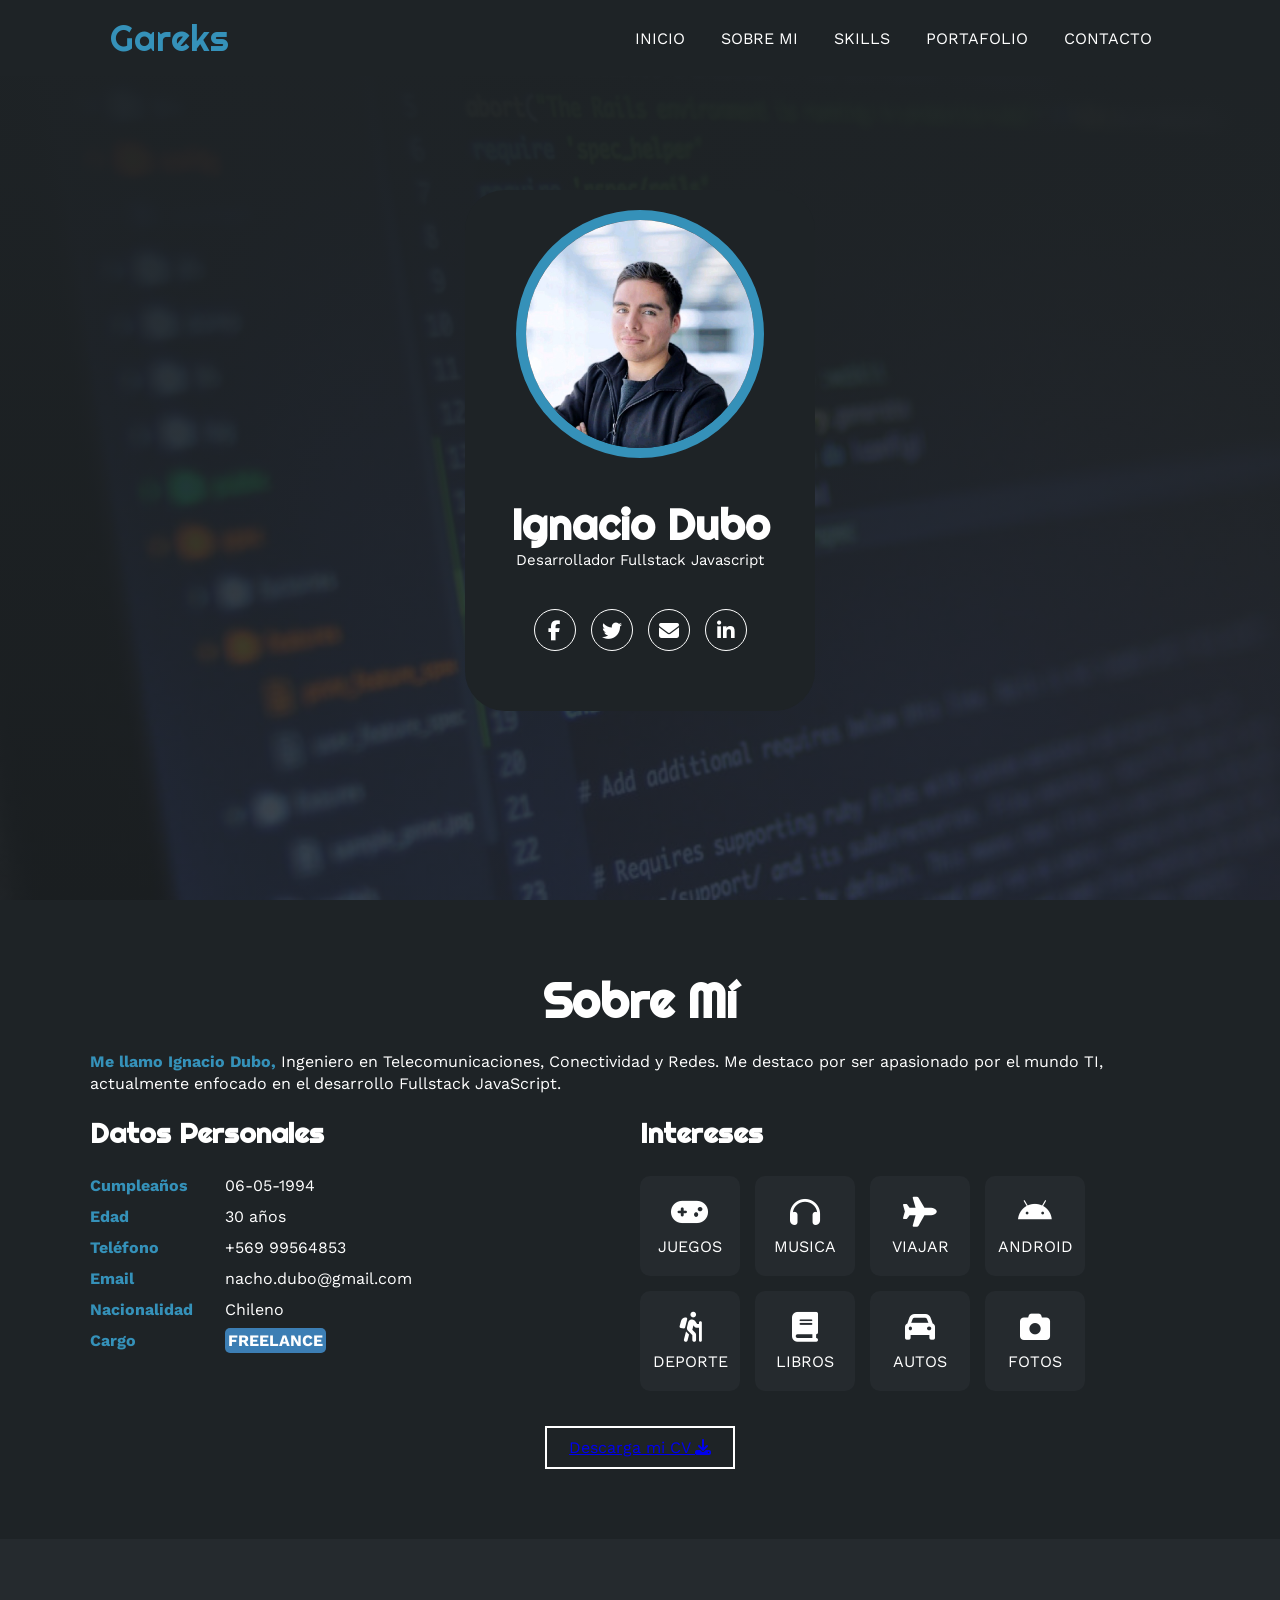
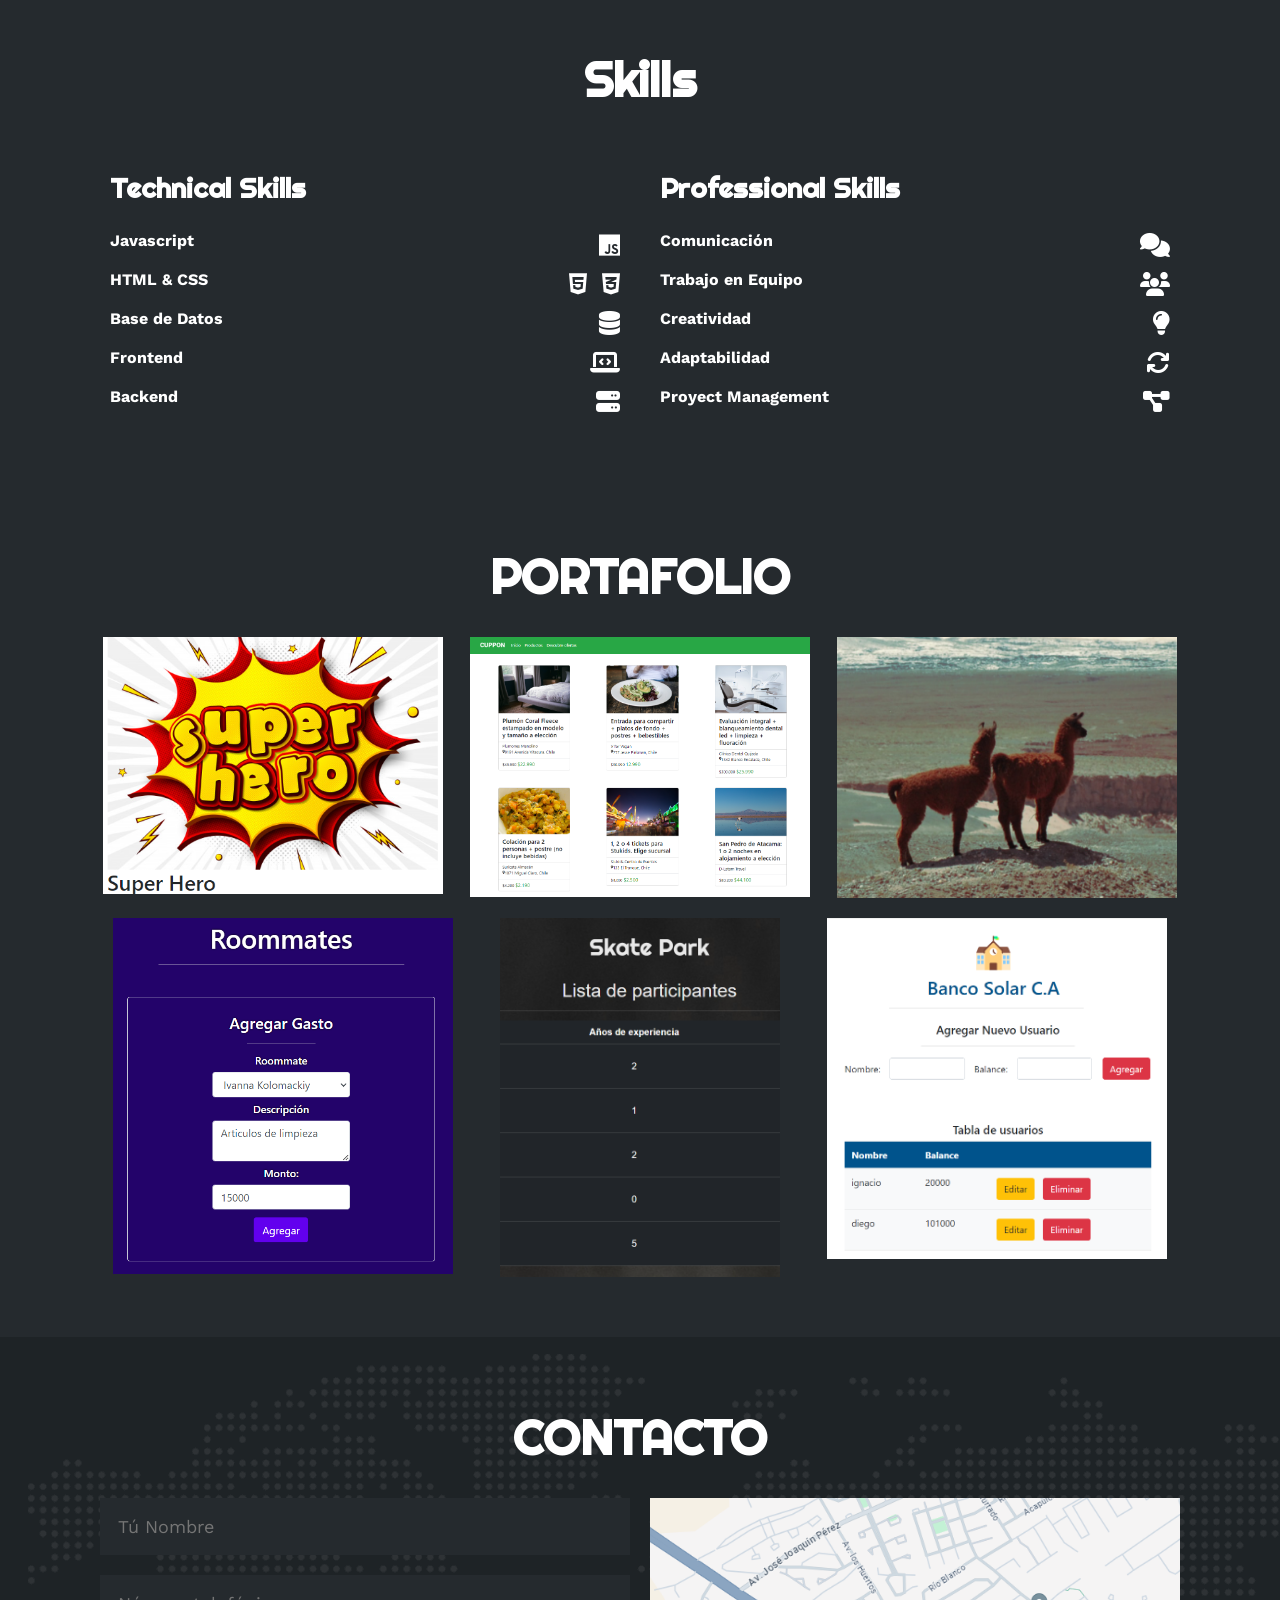
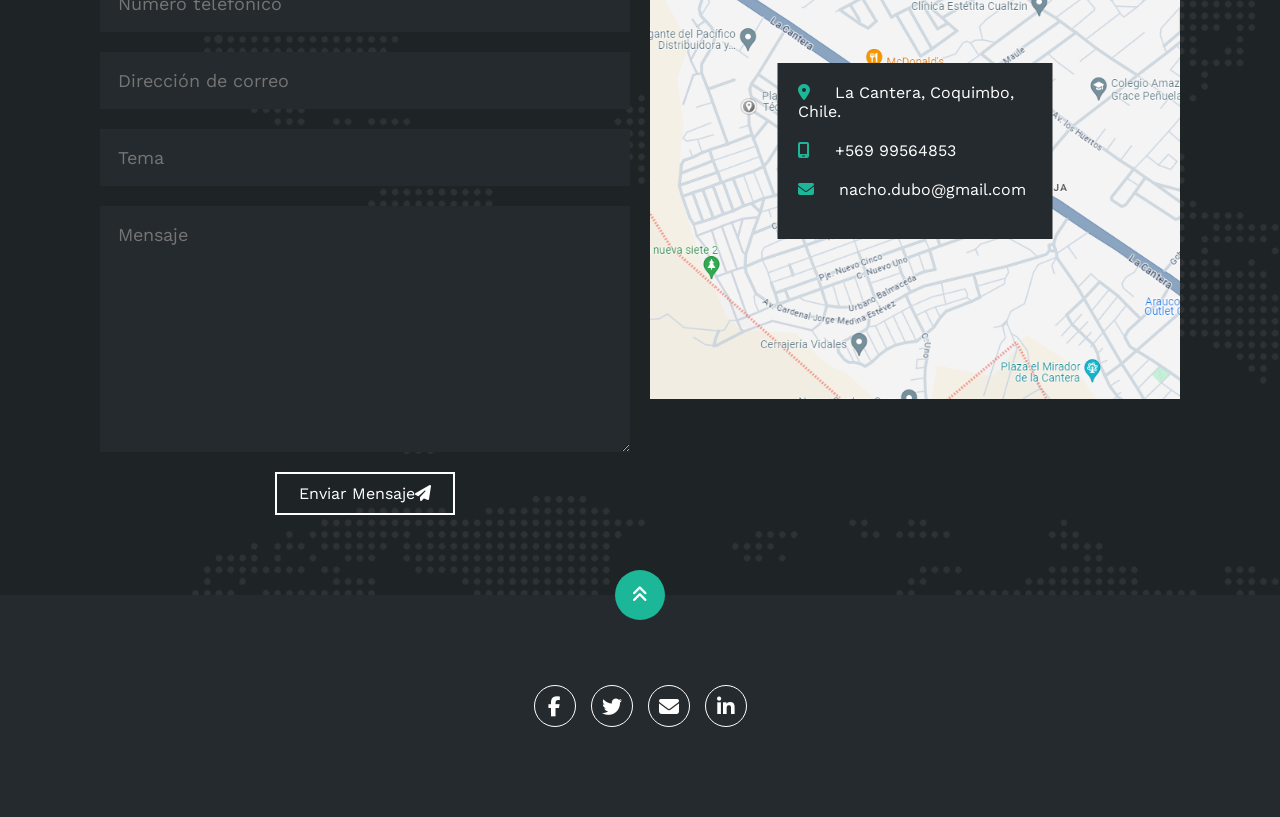
<file: index.html>
<!DOCTYPE html>
<html lang="es">
<head>
    <meta charset="UTF-8">
    <meta http-equiv="X-UA-Compatible" content="IE=edge">
    <meta name="viewport" content="width=device-width, initial-scale=1.0">
    <link rel="stylesheet" href="https://cdnjs.cloudflare.com/ajax/libs/font-awesome/6.1.2/css/all.min.css" integrity="sha512-1sCRPdkRXhBV2PBLUdRb4tMg1w2YPf37qatUFeS7zlBy7jJI8Lf4VHwWfZZfpXtYSLy85pkm9GaYVYMfw5BC1A==" crossorigin="anonymous" referrerpolicy="no-referrer" />
    <title>Portfolio</title>
    <link rel="stylesheet" href="./assets/css/estilo.css">
</head>
<body>
    <!-- MENU ENCABEZADO -->
    <div class="contenedor-header">
        <header>
            <div class="logo">
                <a href="#">Gareks</a>
            </div>
            <nav id="nav">
                <ul>
                    <li><a href="#inicio" onclick="seleccionar()">INICIO</a></li>
                    <li><a href="#sobremi" onclick="seleccionar()">SOBRE MI</a></li>
                    <li><a href="#skills" onclick="seleccionar()">SKILLS</a></li>
                    <li><a href="#portfolio" onclick="seleccionar()">PORTAFOLIO</a></li>
                    <li><a href="#contacto" onclick="seleccionar()">CONTACTO</a></li>
                </ul>
            </nav>
            <div class="nav-responsive" onclick="mostrarOcultarMenu()">
                <i class="fa-solid fa-bars"></i>
            </div>
        </header>
    </div>

    <!-- SECCION INICIO -->
    <section id="inicio" class="inicio">
        <div class="contenido-banner">
            <div class="contenedor-img">
                <img src="./assets/img/hero.jpg" alt="">
            </div>
            <h1>Ignacio Dubo</h1>
            <h2>Desarrollador Fullstack Javascript</h2>
            <div class="redes">
                <a href="https://www.facebook.com/dubo.las" target="_blank"><i class="fa-brands fa-facebook-f"></i></a>
                <a href="https://www.twitter.com/" target="_blank"><i class="fa-brands fa-twitter"></i></a>
                <a href="mailto:nacho.dubo@gmail.com" target="_blank"><i class="fa-solid fa-envelope"></i></a>
                <a href="https://www.linkedin.com/in/ignacio-dubo-rojas-509a091b9/" target="_blank"><i class="fa-brands fa-linkedin-in"></i></a>
            </div>
        </div>
    </section>

    <!-- SECCION SOBRE MI -->
    <section id="sobremi" class="sobremi">
        <div class="contenido-seccion">
            <h2>Sobre Mí</h2>
            <p><span>Me llamo Ignacio Dubo, </span> Ingeniero en Telecomunicaciones, Conectividad y Redes. Me destaco por ser apasionado por el mundo TI, actualmente enfocado en el desarrollo Fullstack JavaScript.</p>

            <div class="fila">
                <!-- datos personales -->
                <div class="col">
                    <h3>Datos Personales</h3>
                    <ul>
                        <li>
                            <strong>Cumpleaños</strong>
                            06-05-1994
                        </li>
                        <li>
                            <strong>Edad</strong>
                          30 años
                        </li>
                        <li>
                            <strong>Teléfono</strong>
                            +569 99564853
                        </li>
                        <li>
                            <strong>Email</strong>
                           nacho.dubo@gmail.com
                        </li>
                        <li>
                            <strong>Nacionalidad</strong>
                           Chileno
                        </li>
                        <li>
                            <strong>Cargo</strong>
                            <span>FREELANCE</span>
                        </li>
                    </ul>
                </div>

                <!-- intereses -->
                <div class="col">
                    <h3>Intereses</h3>
                    <div class="contenedor-intereses">
                        <div class="interes">
                            <i class="fa-solid fa-gamepad"></i>
                            <span>JUEGOS</span>
                        </div>
                        <div class="interes">
                            <i class="fa-solid fa-headphones"></i>
                            <span>MUSICA</span>
                        </div>
                        <div class="interes">
                            <i class="fa-solid fa-plane"></i>
                            <span>VIAJAR</span>
                        </div>
                        <div class="interes">
                            <i class="fa-brands fa-android"></i>
                            <span>ANDROID</span>
                        </div>
                        <div class="interes">
                            <i class="fa-solid fa-person-hiking"></i>
                            <span>DEPORTE</span>
                        </div>
                        <div class="interes">
                            <i class="fa-solid fa-book"></i>
                            <span>LIBROS</span>
                        </div>
                        <div class="interes">
                            <i class="fa-solid fa-car"></i>
                            <span>AUTOS</span>
                        </div>
                        <div class="interes">
                            <i class="fa-solid fa-camera"></i>
                            <span>FOTOS</span>
                        </div>
                        
                    </div>
                </div>
            </div>
                <button>
                    <a href="https://drive.google.com/file/d/1N97vgLQoYmoo23ti8W3ZFRuI-cPTUf7i/view?usp=sharing">
                    Descarga mi CV <i class="fa-solid fa-download"></i>
                    <span class="overlay"></span></a>
                </button>
        </div>
    </section>

    <!-- SECCION SKILLS -->
    <section class="skills" id="skills">
        <div class="contenido-seccion">
            <h2>Skills</h2>
            <div class="fila">
                <!-- Technical Skill -->
                <div class="col">
                    <h3>Technical Skills</h3>
                    <div class="skill">
                        <span>Javascript</span>
                        <div class="icon-skill">
                            <i class="fa-brands fa-js"></i>
                        </div>
                    </div>
                    <div class="skill">
                        <span>HTML & CSS</span>
                        <div class="icon-skill">
                            <i class="fa-brands fa-html5"></i>
                            <i class="fa-brands fa-css3-alt"></i>
                        </div>
                    </div>
                    <div class="skill">
                        <span>Base de Datos</span>
                        <div class="icon-skill">
                            <i class="fa-solid fa-database"></i>
                        </div>
                    </div>
                    <div class="skill">
                        <span>Frontend</span>
                        <div class="icon-skill">
                            <i class="fa-solid fa-laptop-code"></i>
                        </div>
                    </div>
                    <div class="skill">
                        <span>Backend</span>
                        <div class="icon-skill">
                            <i class="fa-solid fa-server"></i>
                        </div>
                    </div>
                </div>
                <!-- Professional Skills -->
                <div class="col">
                    <h3>Professional Skills</h3>
                    <div class="skill">
                        <span>Comunicación</span>
                        <div class="icon-skill">
                            <i class="fa-solid fa-comments"></i>
                        </div>
                    </div>
                    <div class="skill">
                        <span>Trabajo en Equipo</span>
                        <div class="icon-skill">
                            <i class="fa-solid fa-users"></i>
                        </div>
                    </div>
                    <div class="skill">
                        <span>Creatividad</span>
                        <div class="icon-skill">
                            <i class="fa-solid fa-lightbulb"></i>
                        </div>
                    </div>
                    <div class="skill">
                        <span>Adaptabilidad</span>
                        <div class="icon-skill">
                            <i class="fa-solid fa-arrows-rotate"></i>
                        </div>
                    </div>
                    <div class="skill">
                        <span>Proyect Management</span>
                        <div class="icon-skill">
                            <i class="fa-solid fa-project-diagram"></i>
                        </div>
                    </div>
                </div>
            </div>
        </div>
    </section>

   
    <!-- SECCION PORTFOLIO -->
<section id="portfolio" class="portfolio">
    
    <div class="contenido-seccion">
        <h2>PORTAFOLIO</h2>
        <div class="galeria">
            <div class="proyecto">
                <a href="https://garekss.github.io/superheroes/" target="_blank">
                    <img src="assets/img/superhero.png" alt="">
                    <div class="overlay">
                        <h3>Proyecto</h3>
                        <p>SuperHero</p>
                    </div>
                </a>
            </div>
            <div class="proyecto">
                <a href="https://garekss.github.io/cuppon/" target="_blank">
                    <img src="./assets/img/cuppon.png" alt="">
                    <div class="overlay">
                        <h3>Proyecto</h3>
                        <p>Cuppon</p>
                    </div>
                </a>
            </div>
            <div class="proyecto">
                <a href="https://garekss.github.io/Viajes_chile/" target="_blank">
                    <img src="./assets/img/viajes2.png" alt="">
                    <div class="overlay">
                        <h3>Proyecto</h3>
                        <p>Viajes Chile</p>
                    </div>
                </a>
            </div>
            <div class="proyecto">
                <a href="https://github.com/garekss/desafio_roommates" target="_blank">
                    <img src="./assets/img/roommates.png" alt="">
                    <div class="overlay">
                        <h3>Proyecto</h3>
                        <p>Roommates</p>
                    </div>
                </a>
            </div>
            <div class="proyecto">
                <a href="https://github.com/garekss/desafio_skatepark" target="_blank">
                    <img src="./assets/img/Captura de pantalla 2024-07-05 172334.png" alt="">
                    <div class="overlay">
                        <h3>Proyecto</h3>
                        <p>Skate Park</p>
                    </div>
                </a>
            </div>
            <div class="proyecto">
                <a href="https://github.com/garekss/desafio_bancosolar" target="_blank">
                    <img src="./assets/img/bancosolar.png" alt="">
                    <div class="overlay">
                        <h3>Proyecto</h3>
                        <p>Banco Solar</p>
                    </div>
                </a>
            </div>
        </div>
    </div>
</section>

    <!-- SECCION CONTACTO -->
    <section id="contacto" class="contacto">
        <div class="contenido-seccion">
            <h2>CONTACTO</h2>
            <div class="fila">
                <!-- Formulario -->
                <div class="col">
                    <form action="https://formspree.io/f/xwpekaey" method="POST">
                        <input type="text" name="name" placeholder="Tú Nombre" required>
                        <input type="text" name="phone" placeholder="Número telefónico" required>
                        <input type="email" name="email" placeholder="Dirección de correo" required>
                        <input type="text" name="subject" placeholder="Tema" required>
                        <textarea name="message" cols="30" rows="10" placeholder="Mensaje" required></textarea>
                        <button type="submit">
                            Enviar Mensaje<i class="fa-solid fa-paper-plane"></i>
                            <span class="overlay"></span>
                        </button>
                    </form>
                </div>
                <!-- Mapa -->
                <div class="col">
                    <img src="./assets/img/ubicacion.png" alt="">
                    <div class="info">
                        <ul>
                            <li>
                                <i class="fa-solid fa-location-dot"></i>
                                La Cantera, Coquimbo, Chile.
                            </li>
                            <li>
                                <i class="fa-solid fa-mobile-screen"></i>
                                +569 99564853
                            </li>
                            <li>
                                <i class="fa-solid fa-envelope"></i>
                                nacho.dubo@gmail.com
                            </li>
                        </ul>
                    </div>
                </div>
            </div>
        </div>
    </section>

    <!-- footer -->
    <footer>
        <a href="#inicio" class="arriba">
            <i class="fa-solid fa-angles-up"></i>
        </a>
        <div class="redes">
            <a href="https://www.facebook.com/dubo.las" target="_blank"><i class="fa-brands fa-facebook-f"></i></a>
            <a href="https://www.twitter.com/" target="_blank"><i class="fa-brands fa-twitter"></i></a>
            <a href="mailto:nacho.dubo@gmail.com" target="_blank"><i class="fa-solid fa-envelope"></i></a>
            <a href="https://www.linkedin.com/in/ignacio-dubo-rojas-509a091b9/" target="_blank"><i class="fa-brands fa-linkedin-in"></i></a>
        </div>
    </footer>

    <script src="./assets/js/script.js"></script>
</body>
</html>
</file>
<file: assets/css/estilo.css>
@import url('https://fonts.googleapis.com/css2?family=Righteous&family=Work+Sans:wght@100;300;400;600;800&display=swap');
*{
    box-sizing: border-box;
    font-family: 'Work Sans';
    margin: 0;
    padding: 0;
}
html{
    /* me permite deslizar cuando hago clic en los links del menu */
    scroll-behavior: smooth;
}
/* MENU */
.contenedor-header{
    background: #1e2326;
    position: fixed;
    width: 100%;
    top: 0;
    left: 0;
    z-index: 99;
}
.contenedor-header header{
    max-width: 1100px;
    margin: auto;
    display: flex;
    justify-content: space-between;
    align-items: center;
    padding: 15px 20px;
}
.contenedor-header header .logo a{
    font-family: 'Righteous';
    font-size: 36px;
    color: #3591b9;
    text-decoration: none;
}
.contenedor-header header ul{
    display: flex;
    list-style: none;
}
.contenedor-header header nav ul li a{
    text-align: none;
    color: #fff;
    margin: 0 15px;
    padding: 3px;
    transition: .5s;
    text-decoration: none;
}
.contenedor-header header nav ul li a:hover{
    color: #3591b9;
}


.nav-responsive{
    background-color: #3591b9;
    color:#fff;
    padding: 5px 10px;
    border-radius: 5px;
    cursor: pointer;
    display: none;
}
/* SECCION I N I C I O */
.inicio{
    background: linear-gradient(to top, rgba(30,35,38,.8), rgba(30,35,38,1)),
    url(../img/lenguaje.jpg);
    background-size: cover;
    height: 100vh;
    color: #fff;
    display: flex;
    align-items: center;
}
.inicio .contenido-banner{
    padding: 20px;
    background-color: #1e2326;
    max-width: 350px;
    margin: auto;
    text-align: center;
    border-radius: 40px;
}
.inicio .contenido-banner img{
    margin-top: 40px;
    border: 10px solid #3591b9;
    display: block;
    width: 80%;
    margin: auto;
    border-radius: 100%;
}
.inicio .contenido-banner h1{
    margin-top: 40px;
    font-size: 42px;
    font-family: 'Righteous';
}
.inicio .contenido-banner h2{
    font-size: 15px;
    font-weight: normal;
}
.inicio .contenido-banner .redes a{
    color: #fff;
    display: inline-block;
    text-decoration: none;
    border: 1px solid #fff;
    border-radius: 100%;
    width: 42px;
    height: 42px;
    line-height: 42px;
    margin: 40px 5px;
    font-size: 20px;
    transition: .3s;
}
.inicio .contenido-banner .redes a:hover{
    background-color: #3591b9;
}
.sobremi{
    background-color: #1e2326;
    color: #fff;
    padding: 50px 20px;
}
.sobremi .contenido-seccion{
    max-width: 1100px;
    margin: auto;
}
.sobremi h2{
    font-size: 48px;
    font-family: 'Righteous';
    text-align: center;
    padding: 20px 0;

}
.sobremi .contenido-seccion p{
    font: 18px;
    line-height: 22px;
    margin-bottom: 20px;
}
.sobremi .contenido-seccion p span{
    color: #3591b9;
    font-weight: bold;
}
.sobremi .fila{
    display: flex;
}
.sobremi .fila .col
{
    width: 50%;
}
.sobremi .fila .col h3{
    font-size: 28px;
    font-family: 'Righteous';
    margin-bottom: 25px;
}
.sobremi .fila .col ul{
    list-style: none;
}
.sobremi .fila .col ul li{
    margin: 12px 0;
}
.sobremi .fila .col ul li strong{
    display: inline-block;
    color: #3591b9;
    width: 130px;
}
.sobremi .fila .col ul li span{
    background-color: #3c7eb4;
    padding: 3px;
    font-weight: bold;
    border-radius: 5px;
}
.sobremi .fila .col .contenedor-intereses{
    display: flex;
    flex-wrap: wrap;
}
.sobremi .fila .col .contenedor-intereses .interes{
    width: 100px;
    height: 100px;
    background-color: #252A2E;
    border-radius: 10px;
    margin: 0 15px 15px 0;
    display: flex;
    flex-direction: column;
    align-items: center;
    justify-content: center;
    transition: .3s;
}.sobremi .fila .col .contenedor-intereses .interes:hover{
    background-color: #3c7eb4;
}
.sobremi .fila .col .contenedor-intereses .interes i{
    font-size: 30px;
    margin-bottom: 10px;
}
.sobremi button{
    cursor: pointer;
    background-color: transparent;
    border: 2px solid #fff;
    width: fit-content;
    display: block;
    margin: 20px auto;
    padding: 10px 22px;
    font-size: 16px;
    color: #fff;
    position: relative;
    z-index: 10;
}
.sobremi button .overlay{
    position: absolute;
    top: 0;
    left: 0;
    width: 0;
    height: 100%;
    background-color: #252A2E;
    z-index: -1;
    transition: 1s;
}
.sobremi button:hover .overlay{
    width: 100%;
}
/* SECCION S K I L L S */
.skills{
    background-color: #252A2E;
    color: #fff;
    padding: 50px 20px;
}
.skills .contenido-seccion{
    max-width: 1100px;
    margin: auto;
}
.skills h2{
    font-size: 48px;
    font-family: 'Righteous';
    text-align: center;
    padding: 60px 0;

}
.skills .fila{
    display: flex;
}
.skills .fila .col{
    width: 50%;
    padding: 0 20px;
}
.skills .fila .col h3{
    font-size: 28px;
    font-family: 'Righteous';
    margin-bottom: 25px;
}
.skills .skill > span{
    font-weight: bold;
    display: block;
    margin-bottom: 10px;
}
.skill {
    display: flex;
    justify-content: space-between;
    align-items: center;
    margin-bottom: 10px;
}

.icon-skill i {
    font-size: 24px;
    margin-left: 10px;
}

/* Estas clases se agregaran dinamicamente mediante javascript */
.skills .skill .javascript{
    width: 0%;
    animation: 2s javascript forwards;
}
@keyframes javascript {
    0%{width: 0%;}
    100%{width: 75%;}
}

.skills .skill .htmlcss{
    width: 0%;
    animation: 2s htmlcss forwards;
}
@keyframes htmlcss {
    0%{width: 0%;}
    100%{width: 89%;}
}

.skills .skill .photoshop{
    width: 0%;
    animation: 2s photoshop forwards;
}
@keyframes photoshop {
    0%{width: 0%;}
    100%{width: 95%;}
}

.skills .skill .wordpress{
    width: 0%;
    animation: 2s wordpress forwards;
}
@keyframes wordpress {
    0%{width: 0%;}
    100%{width: 81%;}
}

.skills .skill .drupal{
    width: 0%;
    animation: 2s drupal forwards;
}
@keyframes drupal {
    0%{width: 0%;}
    100%{width: 55%;}
}

.skills .skill .comunicacion{
    width: 0%;
    animation: 2s comunicacion forwards;
}
@keyframes comunicacion {
    0%{width: 0%;}
    100%{width: 80%;}
}

.skills .skill .trabajo{
    width: 0%;
    animation: 2s trabajo forwards;
}
@keyframes trabajo {
    0%{width: 0%;}
    100%{width: 70%;}
}

.skills .skill .creatividad{
    width: 0%;
    animation: 2s creatividad forwards;
}
@keyframes creatividad {
    0%{width: 0%;}
    100%{width: 99%;}
}

.skills .skill .dedicacion{
    width: 0%;
    animation: 2s dedicacion forwards;
}
@keyframes dedicacion {
    0%{width: 0%;}
    100%{width: 65%;}
}

.skills .skill .proyect{
    width: 0%;
    animation: 2s proyect forwards;
}
@keyframes proyect {
    0%{width: 0%;}
    100%{width: 94%;}
}

/* SECCION PORTAFOLIO */
.portfolio{
    background-color: #252A2E;
    color: #fff;
    padding: 50px 20px;
}
.portfolio .contenido-seccion{
    max-width: 1100px;
    margin: auto;
}
.portfolio h2{
    font-size: 48px;
    font-family: 'Righteous';
    text-align: center;
    padding: 20px 0;
}
.portfolio .galeria{
    display: flex;
    flex-wrap: wrap;
    justify-content: space-around;
}
.portfolio .galeria .proyecto{
    position: relative;
    max-width: 340px;
    height: fit-content;
    margin: 10px;
    cursor: pointer;
}
.portfolio .galeria .proyecto img{
    width: 100%;
    display: block;
}
.portfolio .galeria .proyecto .overlay{
    position: absolute;
    top: 0;
    width: 100%;
    height: 100%;
    text-align: center;
    background: linear-gradient(rgba(19, 170, 240, 0.8), rgba(19, 170, 207, 0.8));
    display: flex;
    flex-direction: column;
    justify-content: center;
    transition: 1s;
    font-size: 18px;
    letter-spacing: 3px;
    opacity: 0;
}
.portfolio .galeria .proyecto .overlay h3{
    margin-bottom: 20px;
    transition: 1s;
}
.portfolio .galeria .proyecto .overlay:hover{
    opacity: 1;
}
.portfolio .galeria .proyecto .overlay:hover h3{
    margin-bottom: 0px;
}
/* SECCION CONTACTO */
.contacto{
    background-image: url(../img/contacto.png);
    background-color: #1e2326;
    color: #fff;
    padding: 50px 0;
}
.contacto .contenido-seccion{
    max-width: 1100px;
    margin: auto;
}
.contacto h2{
    font-size: 48px;
    font-family: 'Righteous';
    text-align: center;
    padding: 20px 0;
}
.contacto .fila{
    display: flex;
}
.contacto .col{
    width: 50%;
    padding: 10px;
    position: relative;
}
.contacto .col input, .contacto .col textarea{
    display: block;
    width: 100%;
    padding: 18px;
    border: none;
    margin-bottom: 20px;
    background-color: #252A2E;
    color: #fff;
    font-size: 18px;
}
.contacto button{
    cursor: pointer;
    background-color: transparent;
    border: 2px solid #fff;
    width: fit-content;
    display: block;
    margin: 20px auto;
    padding: 10px 22px;
    font-size: 16px;
    color: #fff;
    position: relative;
    z-index: 10;
}
.contacto button .overlay{
    position: absolute;
    top: 0;
    left: 0;
    width: 0;
    height: 100%;
    background-color: #0a1e27;
    z-index: -1;
    transition: 1s;
}
.contacto button:hover .overlay{
    width: 100%;
}
.contacto .col img{
    width: 100%;
}
.contacto .col .info {
    position: absolute;
    top: 40%;
    background-color: #252A2E;
    padding: 20px;
    max-width: 350px; 
    left: 50%;
    transform: translate(-50%, -50%);
}
.contacto .col .info ul{
    list-style: none;
}
.contacto .col .info ul li{
    margin-bottom: 20px;
}
.contacto .col .info ul li i{
    color: #1CB698;
    display: inline-block;
    margin-right: 20px;
}
footer{
    background-color: #252A2E;
    color: #fff;
    padding: 50px 0 30px 0;
    text-align: center;
    position: relative;
    width: 100%;
}
footer .redes{
    margin-bottom: 20px;
}
footer .redes a{
    color: #fff;
    display: inline-block;
    text-decoration: none;
    border: 1px solid #fff;
    border-radius: 100%;
    width: 42px;
    height: 42px;
    line-height: 42px;
    margin: 40px 5px;
    font-size: 20px;
    transition: .3s;
}
footer .arriba{
    display: block;
    width: 50px;
    height: 50px;
    background-color: #1CB698;
    color: #fff;
    position: absolute;
    left: 50%;
    transform: translateX(-50%);
    top: -25px;
    border-radius: 50%;
    line-height: 50px;
    font-size: 18px;
}
/* SECCION RESPONSIVE */
@media screen and (max-width:980px){
    nav{
        display: none;
    }
    .nav-responsive{
        display: block;
    }
    nav.responsive{
        display: block;
        position: absolute;
        right: 0;
        top: 75px;
        background-color: #252A2E;
        width: 180px;
    }
    nav.responsive ul{
        display: block !important;
    }
    nav.responsive ul li{
        border-bottom: 1px solid #fff;
        padding: 10px 0;
    }
}
@media screen and (max-width:700px){
    .sobremi .fila{
        display: block;
    }
    .sobremi .fila .col{
        width: fit-content;
    }

    .skills .fila{
        display: block;
    }
    .skills .fila .col{
        width: 100%;
    }
    .skills .fila .col .barra-skill{
        width: 100%;
    }

    .curriculum .fila{
        display: block;
    }
    .curriculum .fila .col{
        width: 90%;
    }
    .curriculum .fila .derecha{
        margin-left: 20px;
    }

    .portfolio .galeria{
        display: block;
        width: 100%;
    }
    .portfolio .galeria .proyecto{
        max-width: 100%;
    }
    .portfolio .galeria .proyecto img{
        width: 100%;
    }
    .contacto .fila{
        display: block;
    }
    .contacto .fila .col{
        width: 100%;
    }
}
</file>
